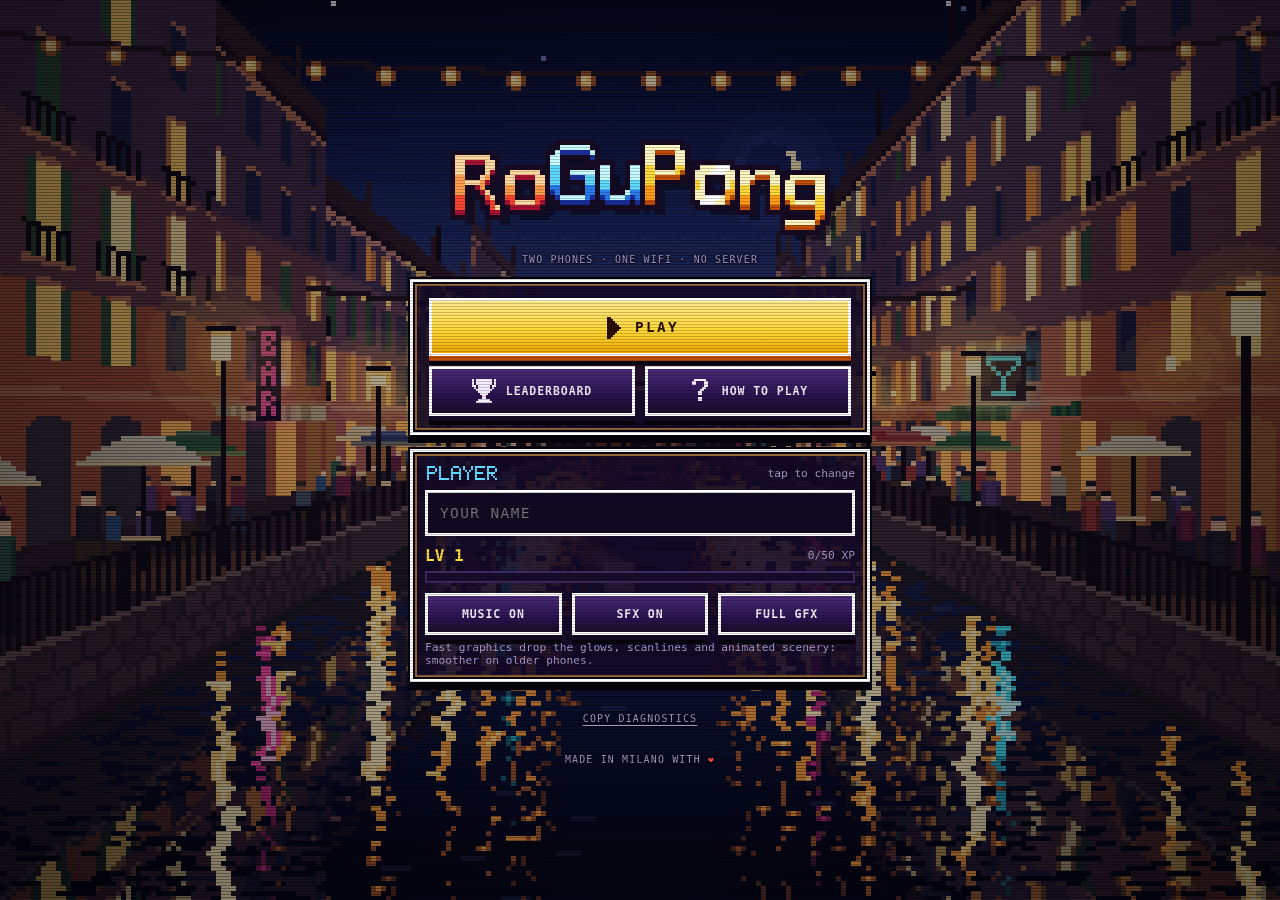
<file: index.html>
<!doctype html>
<html lang="en">
<head>
<meta charset="utf-8">
<meta name="viewport" content="width=device-width, initial-scale=1, maximum-scale=1, user-scalable=no, viewport-fit=cover">
<meta name="theme-color" content="#0b0616">
<meta name="description" content="RoGuPong — a 16-bit pong duel for two phones on the same WiFi. No server, no accounts, no internet needed after the first load.">
<meta name="mobile-web-app-capable" content="yes">
<meta name="apple-mobile-web-app-capable" content="yes">
<meta name="apple-mobile-web-app-status-bar-style" content="black-translucent">
<title>RoGuPong</title>
<link rel="manifest" href="manifest.webmanifest">
<link rel="icon" href="data:image/svg+xml,<svg xmlns='http://www.w3.org/2000/svg' viewBox='0 0 16 16'><rect width='16' height='16' fill='%230b0616'/><rect x='2' y='12' width='6' height='2' fill='%23ff4d3d'/><rect x='8' y='2' width='6' height='2' fill='%233da5ff'/><rect x='7' y='7' width='2' height='2' fill='%23ffd93b'/></svg>">
<link rel="stylesheet" href="css/style.css">
</head>
<body>
<canvas id="stage"></canvas>
<div id="app"></div>
<div id="emote-pop" aria-hidden="true"></div>
<div id="toast" role="status" aria-live="polite"></div>
<noscript>
  <p style="padding:24px;color:#fff">RoGuPong needs JavaScript. It is the whole game.</p>
</noscript>
<script type="module" src="js/main.js"></script>
</body>
</html>
</file>
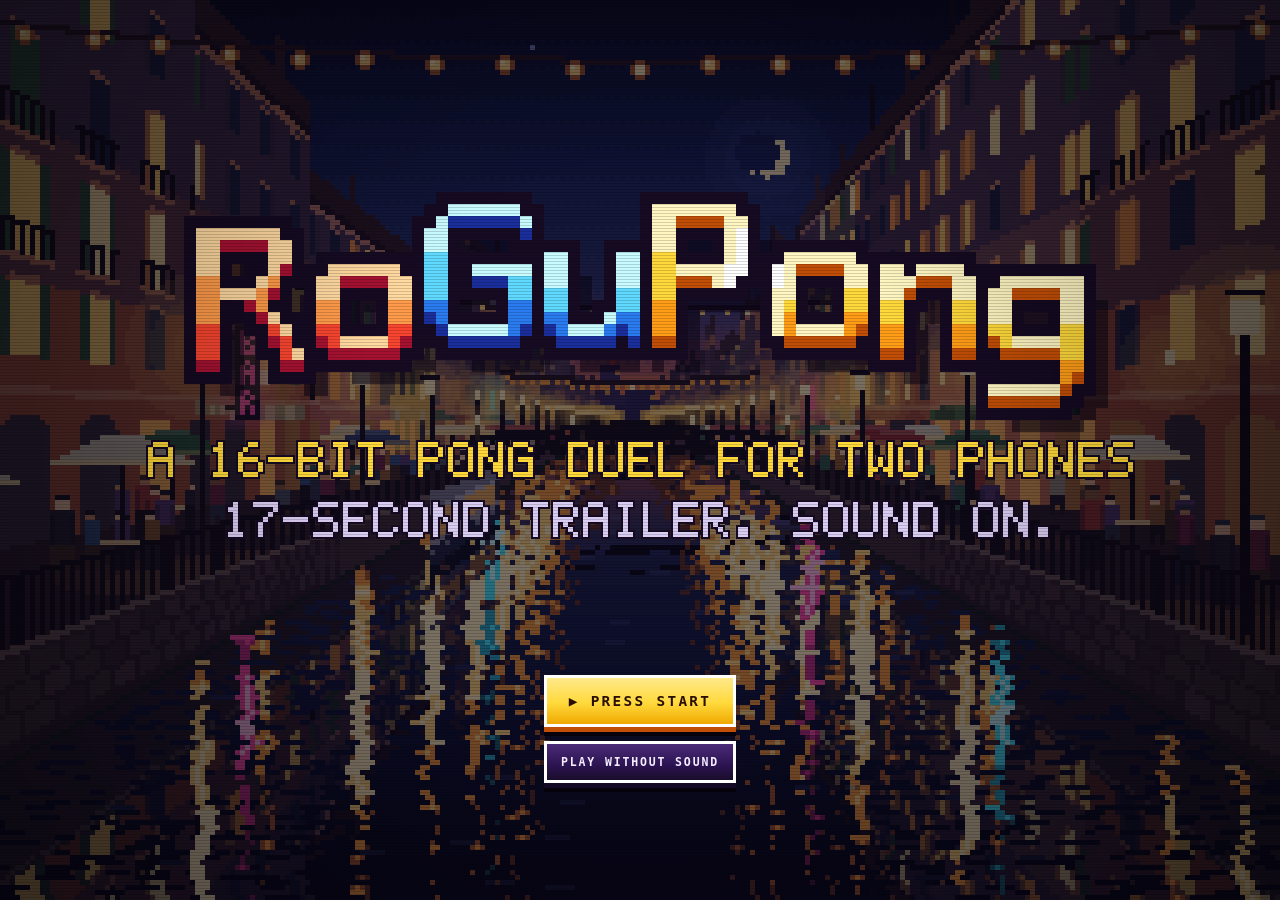
<file: trailer.html>
<!doctype html>
<html lang="en">
<head>
<meta charset="utf-8">
<meta name="viewport" content="width=device-width, initial-scale=1, viewport-fit=cover">
<title>RoGuPong Trailer</title>
<meta name="description" content="RoGuPong in 17 seconds: a 16-bit pong duel for two phones on the same WiFi. RO vs GU, four stages, no server.">
<meta name="theme-color" content="#0b0616">
<link rel="icon" href="data:image/svg+xml,<svg xmlns='http://www.w3.org/2000/svg' viewBox='0 0 16 16'><rect width='16' height='16' fill='%230b0616'/><rect x='2' y='12' width='6' height='2' fill='%23ff4d3d'/><rect x='8' y='2' width='6' height='2' fill='%233da5ff'/><rect x='7' y='7' width='2' height='2' fill='%23ffd93b'/></svg>">
<style>
/* One full-screen canvas carries the trailer; the page around it is the
   game's own console UI: its tokens, its gold buttons, its monospace. */
:root {
  --ink: #f4ecff;
  --dim: #a99cc8;
  --bg0: #0b0616;
  --bg2: #2b1350;
  --edge: #ffffff;
  --shadow: #05020c;
  --gold: #ffd93b;
  --gold-dark: #c14e07;
  --bar: rgba(11, 6, 22, 0.82);
  --font: ui-monospace, "SF Mono", "Roboto Mono", Menlo, Consolas, monospace;
  color-scheme: dark;
}

* { box-sizing: border-box; -webkit-tap-highlight-color: transparent; }
[hidden] { display: none !important; }

html, body {
  margin: 0;
  height: 100%;
  overflow: hidden;
  background: var(--bg0);
  color: var(--ink);
  font-family: var(--font);
  overscroll-behavior: none;
}

#screen {
  position: fixed;
  inset: 0;
  width: 100%;
  height: 100%;
  display: block;
  touch-action: none;
  image-rendering: pixelated;
  cursor: pointer;
}
body.idle #screen { cursor: none; }

.sr-only {
  position: absolute; width: 1px; height: 1px; overflow: hidden;
  clip: rect(0 0 0 0); white-space: nowrap;
}

/* ---------------- buttons, as in the game ---------------- */

.btn {
  appearance: none;
  display: inline-flex;
  align-items: center;
  justify-content: center;
  gap: 10px;
  min-height: 52px;
  padding: 14px 22px;
  font-family: var(--font);
  font-size: 0.9rem;
  font-weight: 800;
  letter-spacing: 0.16em;
  text-transform: uppercase;
  text-decoration: none;
  color: #2a0f00;
  background: linear-gradient(#ffe98a, var(--gold) 55%, #f0a800);
  border: 3px solid var(--edge);
  box-shadow: 0 5px 0 var(--gold-dark), 0 9px 0 var(--shadow);
  cursor: pointer;
  transition: transform 0.05s steps(2), box-shadow 0.05s steps(2);
}
.btn:active { transform: translateY(5px); box-shadow: 0 0 0 var(--gold-dark), 0 4px 0 var(--shadow); }
.btn.secondary {
  color: var(--ink);
  background: linear-gradient(#4b2b78, var(--bg2) 60%, #1a0d2b);
  box-shadow: 0 5px 0 #150a26, 0 9px 0 var(--shadow);
}
.btn.secondary:active { box-shadow: 0 0 0 #150a26, 0 4px 0 var(--shadow); }
.btn.small { min-height: 42px; padding: 10px 14px; font-size: 0.72rem; }
.btn:focus-visible, .icon:focus-visible, .seg:focus-visible {
  outline: 3px solid var(--gold);
  outline-offset: 3px;
}

/* ---------------- layers over the canvas ---------------- */

.layer {
  position: fixed;
  left: 0;
  right: 0;
  display: flex;
  flex-direction: column;
  align-items: center;
  gap: 14px;
  padding-inline: 16px;
  pointer-events: none;
}
.layer > * { pointer-events: auto; }

#gate { bottom: max(13vh, 72px); }
#gate .blink { animation: blink 1.1s steps(2) infinite; }

#cta { bottom: calc(76px + env(safe-area-inset-bottom, 0px)); }

.row { display: flex; flex-wrap: wrap; justify-content: center; gap: 12px 14px; }

.url {
  margin: 0;
  font-size: 0.8rem;
  letter-spacing: 0.08em;
  color: var(--dim);
  user-select: text;
}

@keyframes blink { 50% { opacity: 0.55; } }

/* ---------------- the transport bar ---------------- */

#bar {
  position: fixed;
  left: 0;
  right: 0;
  bottom: 0;
  display: flex;
  align-items: center;
  gap: 12px;
  padding: 10px 16px calc(10px + env(safe-area-inset-bottom, 0px));
  background: var(--bar);
  border-top: 2px solid var(--bg2);
  transition: opacity 0.3s steps(3);
}
body.idle #bar { opacity: 0; }

.icon {
  appearance: none;
  flex: none;
  width: 40px;
  height: 40px;
  display: grid;
  place-items: center;
  padding: 0;
  color: var(--ink);
  background: transparent;
  border: 2px solid var(--bg2);
  cursor: pointer;
}
.icon:hover { border-color: var(--dim); }
.icon svg { width: 20px; height: 20px; fill: currentColor; shape-rendering: crispEdges; }
.icon .alt { display: none; }
#toggle[data-state="pause"] .main, #sound[data-state="off"] .main { display: none; }
#toggle[data-state="pause"] .alt, #sound[data-state="off"] .alt { display: block; }

#chapters {
  flex: 1;
  min-width: 0;
  display: flex;
  gap: 4px;
  height: 40px;
  align-items: center;
}
.seg {
  appearance: none;
  position: relative;
  flex-basis: 0;
  height: 12px;
  padding: 0;
  background: var(--bg2);
  border: 0;
  cursor: pointer;
}
.seg:hover { background: #4b2b78; }
.seg::before { content: ""; position: absolute; inset: -14px 0; }
.seg span { position: absolute; left: 0; top: 0; bottom: 0; width: 0; background: var(--gold); }

#back { margin-right: auto; }

.readout {
  flex: none;
  display: flex;
  flex-direction: column;
  align-items: flex-end;
  gap: 2px;
  font-size: 0.72rem;
  letter-spacing: 0.1em;
  text-transform: uppercase;
  font-variant-numeric: tabular-nums;
}
#shot { color: var(--gold); font-weight: 800; }
#clock { color: var(--dim); }

@media (max-width: 520px) {
  #bar { gap: 8px; padding-inline: 12px; }
  .icon { width: 36px; height: 36px; }
  #full { display: none; }
}

@media (prefers-reduced-motion: reduce) {
  #gate .blink { animation: none; }
  .btn, #bar { transition: none; }
}
</style>
</head>
<body>
<canvas id="screen" aria-hidden="true"></canvas>
<h1 class="sr-only">RoGuPong trailer</h1>
<p class="sr-only">A 17-second animated trailer for RoGuPong, a 16-bit pong duel for two phones on the same WiFi, starring RO and GU. In the gameplay shot, click a phone to play the match yourself.</p>

<div id="gate" class="layer">
  <button id="start" class="btn blink" type="button">&#9654; Press start</button>
  <button id="start-muted" class="btn secondary small" type="button">Play without sound</button>
</div>

<div id="cta" class="layer" hidden>
  <div class="row">
    <a class="btn" href="https://gunnargehtab.github.io/RoGuPong/" target="_blank" rel="noopener">Play now</a>
    <button id="try" class="btn secondary" type="button">Try it here</button>
    <button id="replay" class="btn secondary" type="button">Replay</button>
  </div>
  <p class="url">gunnargehtab.github.io/RoGuPong</p>
</div>

<div id="bar" role="group" aria-label="Trailer controls" hidden>
  <button id="toggle" class="icon" type="button" aria-label="Pause" data-state="pause">
    <svg class="main" viewBox="0 0 10 10" aria-hidden="true"><path d="M2 1h1v8H2zM3 2h2v6H3zM5 3h2v4H5zM7 4h1v2H7z"/></svg>
    <svg class="alt" viewBox="0 0 10 10" aria-hidden="true"><path d="M2 1h2v8H2zM6 1h2v8H6z"/></svg>
  </button>
  <div id="chapters" role="group" aria-label="Shots"></div>
  <button id="back" class="btn secondary small" type="button" hidden>Back to the trailer</button>
  <div class="readout"><span id="shot">Intro</span><span id="clock">0:00 / 0:17</span></div>
  <button id="sound" class="icon" type="button" aria-label="Mute" data-state="on">
    <svg class="main" viewBox="0 0 10 10" aria-hidden="true"><path d="M1 3h2v4H1zM3 2h1v6H3zM4 1h1v8H4zM6 4h1v2H6zM7 3h1v1H7zM7 6h1v1H7zM8 2h1v1H8zM8 7h1v1H8zM9 3h1v4H9z"/></svg>
    <svg class="alt" viewBox="0 0 10 10" aria-hidden="true"><path d="M1 3h2v4H1zM3 2h1v6H3zM4 1h1v8H4zM6 3h1v1H6zM7 4h1v2H7zM8 3h1v1H8zM6 6h1v1H6zM8 6h1v1H8z"/></svg>
  </button>
  <button id="full" class="icon" type="button" aria-label="Full screen">
    <svg viewBox="0 0 10 10" aria-hidden="true"><path d="M1 1h3v1H2v2H1zM6 1h3v3H8V2H6zM1 6h1v2h2v1H1zM8 6h1v3H6V8h2z"/></svg>
  </button>
</div>

<noscript><p style="padding:24px">The RoGuPong trailer is drawn by JavaScript.</p></noscript>
<script type="module" src="js/trailer/trailer.js"></script>
</body>
</html>
</file>
<file: css/style.css>
/* RoGuPong — a 16-bit console UI that has to survive a thumb.
   Everything is sized in vmin/rem so it scales from a small phone to a
   tablet, and every tappable thing is at least 44px tall. */

:root {
  --ink: #f4ecff;
  --dim: #a99cc8;
  --bg0: #0b0616;
  --bg1: #1a0d2b;
  --bg2: #2b1350;
  --edge: #ffffff;
  --shadow: #05020c;
  --gold: #ffd93b;
  --gold-dark: #c14e07;
  --red: #ff4d3d;
  --cyan: #5fd9ff;
  --magenta: #ff56d0;
  --green: #8affc1;
  --panel: rgba(20, 10, 40, 0.86);
  /* The stage behind the menus sets these (App.applyAccent). */
  --accent: #ffb347;
  --accent-line: #8e6a4a;
  --font: ui-monospace, "SF Mono", "Roboto Mono", Menlo, Consolas, monospace;
}

* { box-sizing: border-box; -webkit-tap-highlight-color: transparent; }

html, body {
  margin: 0;
  padding: 0;
  height: 100%;
  overflow: hidden;
  background: var(--bg0);
  color: var(--ink);
  font-family: var(--font);
  font-size: 16px;
  -webkit-user-select: none;
  user-select: none;
  /* No iOS copy/share bubble when a thumb rests on the court. */
  -webkit-touch-callout: none;
  overscroll-behavior: none;
  touch-action: none;
}

canvas { image-rendering: pixelated; image-rendering: crisp-edges; }

#stage {
  position: fixed;
  inset: 0;
  width: 100%;
  height: 100%;
  display: block;
  touch-action: none;
}

#app {
  position: fixed;
  inset: 0;
  display: flex;
  flex-direction: column;
  overflow-y: auto;
  overflow-x: hidden;
  padding: max(12px, env(safe-area-inset-top)) max(14px, env(safe-area-inset-right))
    max(12px, env(safe-area-inset-bottom)) max(14px, env(safe-area-inset-left));
  touch-action: pan-y;
}
#app.hidden { display: none; }

#app::before {
  /* CRT scanlines over the menus too */
  content: "";
  position: fixed;
  inset: 0;
  pointer-events: none;
  background: repeating-linear-gradient(
    to bottom, rgba(0,0,0,0.20) 0 1px, rgba(0,0,0,0) 1px 3px);
  z-index: 50;
}

.screen {
  margin: auto;
  width: 100%;
  max-width: 460px;
  display: flex;
  flex-direction: column;
  gap: 14px;
  /* No fill mode: a transform held after the pop would make the screen a
     stacking context of its own, and the scanlines would stripe the QR code. */
  animation: pop 0.18s steps(3);
}

@keyframes pop {
  from { transform: scale(0.94); opacity: 0; }
  to { transform: scale(1); opacity: 1; }
}

/* ---------------- panels ---------------- */

/* A 16-bit dialog frame: a dark outline, the white border, a dark gap and
   an inner line in the stage's accent, over the panel's own drop. */
.panel {
  background: var(--panel);
  border: 3px solid var(--edge);
  box-shadow:
    0 0 0 2px var(--shadow),
    0 6px 0 2px var(--shadow),
    inset 0 0 0 2px var(--shadow),
    inset 0 0 0 4px var(--accent-line);
  padding: 16px;
}

.panel.tight { padding: 12px; }

.title-bar {
  display: flex;
  align-items: center;
  justify-content: space-between;
  gap: 10px;
}

h1, h2, h3 { margin: 0; font-weight: 800; letter-spacing: 0.14em; text-transform: uppercase; }
h2 { font-size: 0.95rem; color: var(--gold); text-shadow: 2px 2px 0 var(--shadow); }
h3 { font-size: 0.8rem; color: var(--cyan); }

p, li { margin: 0; font-size: 0.82rem; line-height: 1.55; color: var(--dim); }
small { font-size: 0.7rem; color: var(--dim); }
b, strong { color: var(--ink); }

.pixel-label { display: block; margin: 0 auto; }
/* Panel headings, painted in the pixel font (pixelHeadings in screens.js). */
.pixel-h { display: block; margin: 0 0 6px; }
.title-bar > .pixel-h { margin: 0; }

/* ---------------- buttons ---------------- */

.btn {
  appearance: none;
  display: block;
  width: 100%;
  min-height: 52px;
  padding: 14px 16px;
  font-family: var(--font);
  font-size: 0.9rem;
  font-weight: 800;
  letter-spacing: 0.16em;
  text-transform: uppercase;
  color: #2a0f00;
  background: linear-gradient(#ffe98a, var(--gold) 55%, #f0a800);
  border: 3px solid var(--edge);
  box-shadow: 0 5px 0 var(--gold-dark), 0 9px 0 var(--shadow);
  cursor: pointer;
  transition: transform 0.05s steps(2), box-shadow 0.05s steps(2);
}
.btn:active {
  transform: translateY(5px);
  box-shadow: 0 0 0 var(--gold-dark), 0 4px 0 var(--shadow);
}
.btn:disabled { opacity: 0.45; box-shadow: 0 5px 0 #3a2a55, 0 9px 0 var(--shadow); }

.btn.secondary {
  color: var(--ink);
  background: linear-gradient(#4b2b78, #2b1350 60%, #1a0d2b);
  box-shadow: 0 5px 0 #150a26, 0 9px 0 var(--shadow);
}
.btn.secondary:active { box-shadow: 0 0 0 #150a26, 0 4px 0 var(--shadow); }

.btn.danger { background: linear-gradient(#ff8f83, var(--red) 60%, #a51231); color: #fff; }
.btn.small { min-height: 42px; padding: 10px 12px; font-size: 0.72rem; }
/* Back from the chat app: the button that finishes the job, pointed at. */
.btn.nudge { border-color: var(--cyan); animation: blink 0.45s steps(2) 6; }
/* A main button carries a pixel icon (buttonIcons in screens.js) before its label. */
.btn.iconed { display: flex; align-items: center; justify-content: center; gap: 10px; }
.btn-icon { display: block; flex: none; }
/* Keyboard players get a ring; a thumb never sees it. */
.btn:focus-visible, .tabs button:focus-visible, .fighter:focus-visible, .textbtn:focus-visible {
  outline: 3px solid var(--cyan); outline-offset: 2px;
}

.row { display: flex; gap: 10px; }
.row > * { flex: 1; }
/* Small buttons sharing a row: tighter tracking so three fit a narrow phone... */
.row .btn.small { letter-spacing: 0.08em; padding-left: 8px; padding-right: 8px; }
/* ...and a row that may wrap sends its third to a line of its own when they don't. */
.row.wrap { flex-wrap: wrap; }
.row.wrap > * { flex: 1 1 96px; }

/* ---------------- inputs ---------------- */

input[type="text"], textarea {
  width: 100%;
  padding: 12px;
  font-family: var(--font);
  font-size: 0.9rem;
  letter-spacing: 0.1em;
  color: var(--ink);
  background: #120a22;
  border: 3px solid var(--edge);
  outline: none;
  text-transform: uppercase;
  /* Long-press to paste a code has to keep working on iOS. */
  -webkit-user-select: text; user-select: text; -webkit-touch-callout: default;
}
textarea { min-height: 88px; resize: vertical; text-transform: none; letter-spacing: 0.02em; font-size: 0.72rem; }
input:focus, textarea:focus { border-color: var(--gold); }

/* ---------------- character select ---------------- */

.grid2 { display: grid; grid-template-columns: 1fr 1fr; gap: 10px; }

.fighter {
  position: relative;
  padding: 8px 6px 10px;
  background: #170c2c;
  border: 3px solid #3d2a63;
  cursor: pointer;
  text-align: center;
  transition: transform 0.06s steps(2);
}
.fighter canvas { display: block; margin: 0 auto 4px; }
.fighter .nm { font-size: 0.78rem; font-weight: 800; letter-spacing: 0.14em; }
.fighter .ti { font-size: 0.58rem; color: var(--dim); letter-spacing: 0.04em; }
.fighter[aria-pressed="true"] { border-color: var(--gold); background: #241243; transform: translateY(-2px); }
.fighter[data-locked="true"] { opacity: 0.4; }
.fighter .tag {
  position: absolute; top: -10px; right: -6px;
  font-size: 0.52rem; padding: 2px 5px; letter-spacing: 0.08em;
  background: var(--magenta); color: #180a24; border: 2px solid #fff;
}

.statbar { display: flex; align-items: center; gap: 6px; font-size: 0.6rem; color: var(--dim); }
.statbar .track { flex: 1; display: block; height: 7px; background: #0d0618; border: 1px solid #4a3570; }
.statbar .fill { display: block; height: 100%; background: linear-gradient(90deg, var(--cyan), var(--magenta)); }

/* ---------------- connect / QR ---------------- */

.qr-wrap {
  /* Above the CRT scanline overlay: striping a QR code costs real scans. */
  position: relative;
  z-index: 60;
  display: flex; flex-direction: column; align-items: center; gap: 10px;
  padding: 12px; background: #fff; border: 3px solid var(--edge);
}
.qr-wrap canvas { display: block; }
.qr-hint { font-size: 0.66rem; color: #40306a; letter-spacing: 0.08em; text-align: center; }

.code-box {
  font-size: 0.62rem; line-height: 1.5; word-break: break-all;
  background: #120a22; border: 2px dashed #4a3570; padding: 8px; color: var(--cyan);
  max-height: 88px; overflow-y: auto; touch-action: pan-y;
  /* The one thing on screen meant for copying by hand: a long-press takes the
     whole code, with the iOS copy bubble back on. */
  -webkit-user-select: all; user-select: all; -webkit-touch-callout: default;
}
.code-box.report { white-space: pre-wrap; word-break: break-word; max-height: 40vh; }

#camera {
  width: 100%; aspect-ratio: 3 / 4; object-fit: cover;
  background: #000; border: 3px solid var(--edge); display: block;
}

/* The strip that watches for the reply while the invite is on screen. */
#camera.mini { aspect-ratio: auto; height: 110px; }

.steps { display: flex; gap: 6px; justify-content: center; }
.steps span {
  width: 10px; height: 10px; background: #3d2a63; border: 2px solid #16092a;
}
.steps span.on { background: var(--gold); }

/* ---------------- leaderboard ---------------- */

table { width: 100%; border-collapse: collapse; font-size: 0.72rem; }
th, td { padding: 7px 5px; text-align: left; border-bottom: 1px solid #33215a; }
th { color: var(--gold); font-size: 0.62rem; letter-spacing: 0.1em; text-transform: uppercase; }
td.num, th.num { text-align: right; font-variant-numeric: tabular-nums; }
tr.me td { color: var(--cyan); }
.rank { color: var(--gold); font-weight: 800; }
.medal-1 { color: #ffd93b; }
.medal-2 { color: #d8d8e8; }
.medal-3 { color: #e09a5a; }

/* Heroes tab: a hero row unfolds into one row per player. */
tr.hero { cursor: pointer; }
tr.split td { padding-top: 4px; padding-bottom: 4px; padding-left: 14px; font-size: 0.68rem; border-bottom-color: #22163f; }
tr.split td.num { padding-left: 5px; }
.verdict-strong { color: var(--green); }
.verdict-weak { color: var(--red); }

.tabs { display: flex; gap: 6px; }
.tabs button {
  flex: 1; min-height: 44px; padding: 9px 4px; font-family: var(--font); font-size: 0.66rem;
  letter-spacing: 0.1em; text-transform: uppercase; font-weight: 800;
  color: var(--dim); background: #170c2c; border: 3px solid #3d2a63; cursor: pointer;
}
.tabs button[aria-selected="true"] { color: #180a24; background: var(--gold); border-color: #fff; }
.tabs button:active { transform: translateY(2px); }

/* ---------------- misc ---------------- */

.credit {
  text-align: center; font-size: 0.62rem; letter-spacing: 0.12em;
  color: var(--dim); text-transform: uppercase;
}
/* Text that sits on the stage art itself, not in a panel: a shadow keeps it
   readable over the daylit courtyard now that the art is dimmed less. */
.credit, .textbtn { text-shadow: 0 1px 0 var(--shadow), 0 0 4px var(--shadow); }
.credit .heart { color: var(--red); }

/* A fold's heading is its only handle: thumb-sized, like everything else. */
summary { padding: 12px 0; cursor: pointer; }

/* A quiet link-style button, for things only a bug report needs. */
.textbtn {
  appearance: none; align-self: center; min-height: 44px; padding: 10px 12px;
  font-family: var(--font); font-size: 0.62rem; letter-spacing: 0.12em; text-transform: uppercase;
  color: var(--dim); background: none; border: 0; cursor: pointer;
  text-decoration: underline; text-underline-offset: 3px;
}

.status {
  display: flex; align-items: center; gap: 8px;
  font-size: 0.68rem; letter-spacing: 0.08em; text-transform: uppercase; color: var(--dim);
}
.dot { display: inline-block; width: 10px; height: 10px; background: var(--dim); border: 2px solid #16092a; }
.dot.ok { background: var(--green); }
.dot.warn { background: var(--gold); }
.dot.bad { background: var(--red); }
.dot.pulse { animation: blink 0.9s steps(2) infinite; }
@keyframes blink { 50% { opacity: 0.25; } }

#toast {
  position: fixed; left: 50%; bottom: calc(22px + env(safe-area-inset-bottom, 0px)); transform: translateX(-50%);
  z-index: 100; display: flex; flex-direction: column; gap: 6px;
  align-items: center; pointer-events: none;
}
.toast {
  padding: 9px 14px; font-size: 0.7rem; letter-spacing: 0.1em; text-transform: uppercase;
  background: var(--bg1); color: var(--ink); border: 3px solid var(--edge);
  box-shadow: 0 4px 0 var(--shadow);
  animation: pop 0.15s steps(3) both;
  max-width: 90vw; text-align: center;
}
.toast.bad { border-color: var(--red); color: #ffd9d5; }
.toast.good { border-color: var(--green); }
.toast.warn { border-color: var(--gold); }
.panel.notice { border-color: var(--gold); }

/* The player level's bar: flat, pixel-edged, filling in steps. */
.xpbar { height: 12px; margin: 6px 0 4px; background: #170c2c; border: 2px solid #3d2a63; }
/* Hero mastery: up to four stars. */
.mastery { margin-top: 4px; font-size: 0.7rem; letter-spacing: 0.1em; color: var(--gold); }

/* The top level: a starred gold badge. */
.lv-top {
  padding: 0 4px; color: #1a0d2b; background: var(--gold);
  box-shadow: 0 2px 0 var(--gold-dark); white-space: nowrap;
}
.xpbar i { display: block; height: 100%; background: var(--gold); transition: width 0.9s steps(18); }

.chat { display: flex; flex-direction: column; gap: 6px; }
.emotes { display: grid; grid-template-columns: repeat(4, 1fr); gap: 6px; }
.emotes button, .quick button {
  padding: 10px 0; font-size: 1.1rem; background: #170c2c;
  border: 3px solid #3d2a63; cursor: pointer; color: var(--ink);
}
/* The icons are canvases (emotes.js); a button is as tall as a line of emoji was. */
.emotes button { display: flex; align-items: center; justify-content: center; min-height: 48px; padding: 4px 0; }
.emotes canvas, #emote-pop canvas { display: block; }
/* A badge in a line of text: the flair marks, the padlock, the rivalry's swords. */
.badge { display: inline-block; vertical-align: -2px; margin-right: 3px; }
/* Quick-chat lines wrap as chips, as many to a row as fit. */
.quick { display: flex; flex-wrap: wrap; gap: 6px; }
.quick button {
  flex: 1 1 auto; min-height: 44px; padding: 8px 10px;
  font-family: var(--font); font-size: 0.68rem; font-weight: 800;
  letter-spacing: 0.08em; text-transform: uppercase;
}

/* The pause screen: the frozen court stays in view underneath, dimmed. */
#app.over-match { background: rgba(11, 6, 22, 0.72); }

.spacer { flex: 1; }
.center { text-align: center; }
.muted { color: var(--dim); }
.warn { color: var(--gold); }

#emote-pop {
  position: fixed; left: 50%; top: 18%; transform: translateX(-50%);
  z-index: 60; pointer-events: none; opacity: 0;
}
#emote-pop.show { animation: emote 1.4s steps(8) both; }
/* A quick-chat line: a speech bubble with who said it, up long enough to read. */
#emote-pop.say {
  max-width: 86vw; padding: 8px 14px; text-align: center; white-space: nowrap;
  font-size: 1.05rem; font-weight: 800; letter-spacing: 0.1em; text-transform: uppercase;
  color: var(--ink); background: var(--bg1); border: 3px solid var(--edge);
  box-shadow: 0 5px 0 var(--shadow);
}
#emote-pop.say small { display: block; font-size: 0.6rem; letter-spacing: 0.14em; color: var(--cyan); }
#emote-pop.say.show { animation-duration: 2.2s; }
@keyframes emote {
  0% { opacity: 0; transform: translateX(-50%) scale(0.4); }
  15% { opacity: 1; transform: translateX(-50%) scale(1.2); }
  70% { opacity: 1; transform: translateX(-50%) scale(1); }
  100% { opacity: 0; transform: translateX(-50%) scale(1); }
}

@media (max-height: 620px) {
  .screen { gap: 9px; }
  .panel { padding: 12px; }
  .btn { min-height: 46px; padding: 11px 14px; }
}
</file>
